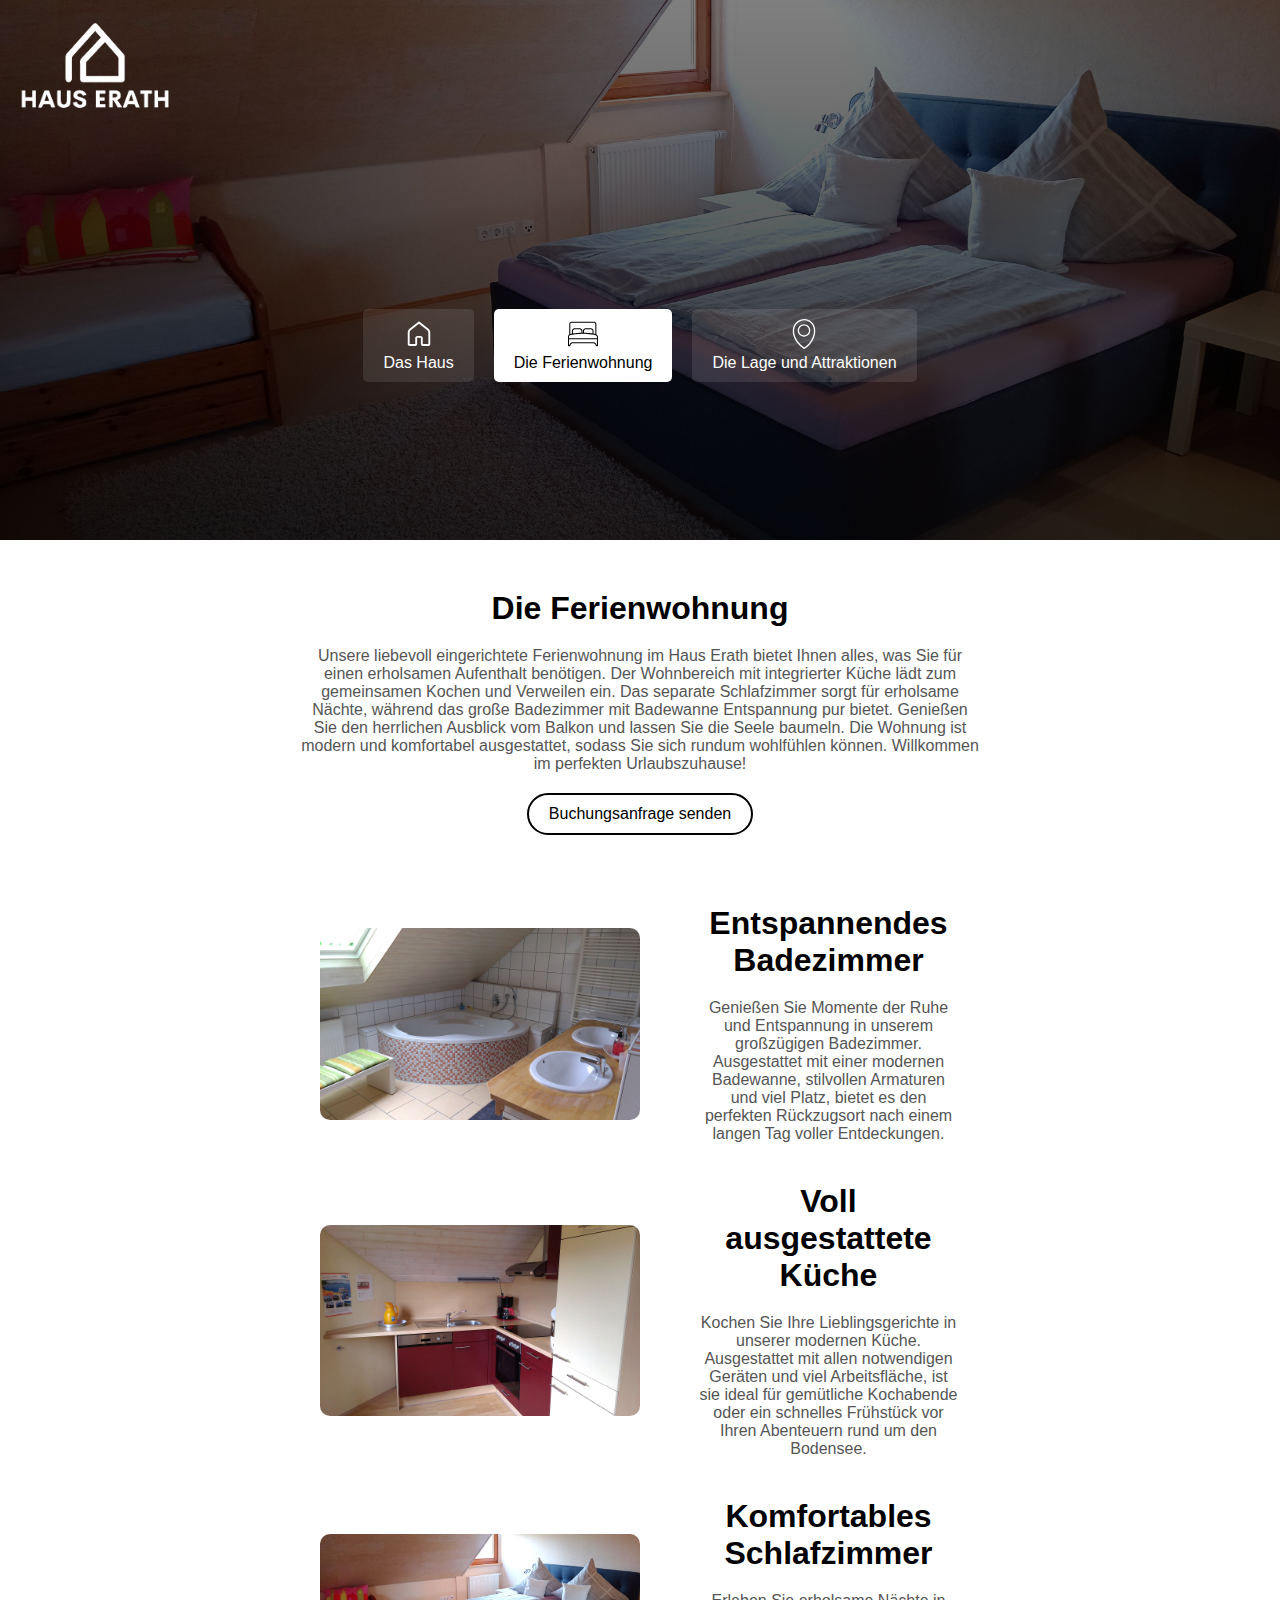
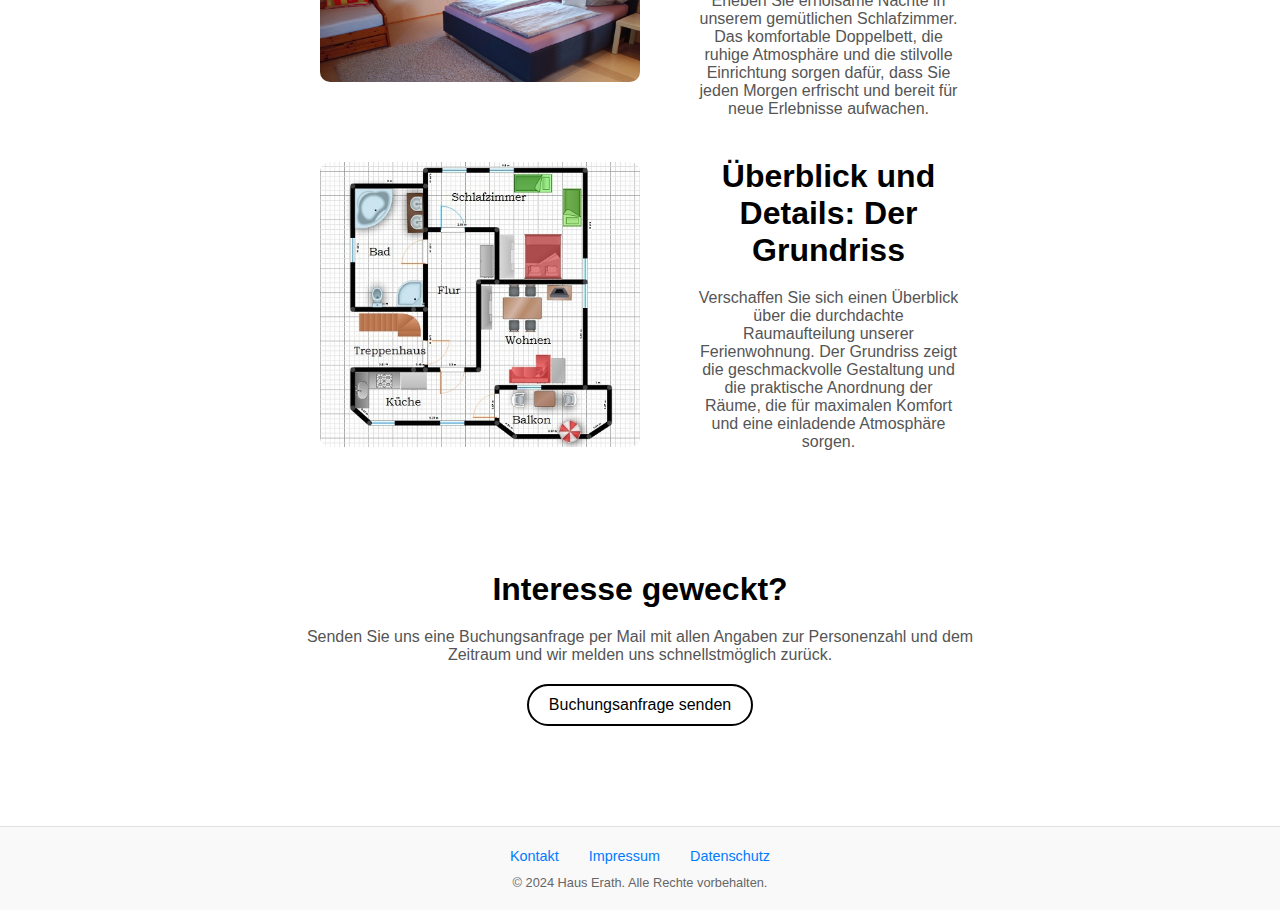
<file: Ferienwohnung.html>
<!DOCTYPE html>
<html lang="en">
<head>
    <meta charset="UTF-8">
    <meta name="viewport" content="width=device-width, initial-scale=1.0">
    <title>Document</title>
    <link href="style.css" rel="stylesheet"/>
</head>
<body>
    <a id="top"></a>
<div class="hero hero-ferienwohnung">
        <div class="overlay"></div>
        <img src="img/logo_white.png" alt="Logo" class="logo">
    
        <div class="burger-menu" id="burger-menu">
            <div class="bar"></div>
            <div class="bar"></div>
            <div class="bar"></div>
        </div>
        
        <div class="button-container">
            <a href="index.html" class="nav-button">
                <img src="img/home_outline.svg" alt="Das Haus Icon" class="button-icon">
                <span>Das Haus</span>
            </a>
            <a href="ferienwohnung.html" class="nav-button pressed">
                <img src="img/double-bed-icon.svg" alt="Die Ferienwohnung Icon" class="button-icon">
                <span>Die Ferienwohnung</span>
            </a>
            <a href="Lage.html" class="nav-button">
                <img src="img/maps-pin-line-icon.svg" alt="Die Lage und Attraktionen Icon" class="button-icon">
                <span>Die Lage und Attraktionen</span>
            </a>
        </div>
</div>
<section class="content-section">
    <div class="text-center">
        <h2>Die Ferienwohnung</h2>
        <p>Unsere liebevoll eingerichtete Ferienwohnung im Haus Erath bietet Ihnen alles, was Sie für einen erholsamen Aufenthalt benötigen. Der Wohnbereich mit integrierter Küche lädt zum gemeinsamen Kochen und Verweilen ein. Das separate Schlafzimmer sorgt für erholsame Nächte, während das große Badezimmer mit Badewanne Entspannung pur bietet. Genießen Sie den herrlichen Ausblick vom Balkon und lassen Sie die Seele baumeln. Die Wohnung ist modern und komfortabel ausgestattet, sodass Sie sich rundum wohlfühlen können. Willkommen im perfekten Urlaubszuhause!</p>
        <a href="mailto:hauserath@gmail.com" class="mail-button">Buchungsanfrage senden</a>

    </div>
    <div class="image-text">
        <img src="img/Bad.jpg" alt="Location">
        <div class="text">
            <h2>Entspannendes Badezimmer</h2>
            <p>Genießen Sie Momente der Ruhe und Entspannung in unserem großzügigen Badezimmer. Ausgestattet mit einer modernen Badewanne, stilvollen Armaturen und viel Platz, bietet es den perfekten Rückzugsort nach einem langen Tag voller Entdeckungen.</p>
        </div>
    </div>
    <div class="image-text">
        <img src="img/Küche.jpg" alt="House">
        <div class="text">
            <h2>Voll ausgestattete Küche</h2>
            <p>Kochen Sie Ihre Lieblingsgerichte in unserer modernen Küche. Ausgestattet mit allen notwendigen Geräten und viel Arbeitsfläche, ist sie ideal für gemütliche Kochabende oder ein schnelles Frühstück vor Ihren Abenteuern rund um den Bodensee.</p>
        </div>
    </div>
    <div class="image-text">
        <img src="img/Schlafen, Büro.jpg" alt="House">
        <div class="text">
            <h2>Komfortables Schlafzimmer</h2>
            <p>Erleben Sie erholsame Nächte in unserem gemütlichen Schlafzimmer. Das komfortable Doppelbett, die ruhige Atmosphäre und die stilvolle Einrichtung sorgen dafür, dass Sie jeden Morgen erfrischt und bereit für neue Erlebnisse aufwachen.</p>
        </div>
    </div>
    <div class="image-text">
        <img src="img/FeWo Grundriss DG.jpg" alt="House">
        <div class="text">
            <h2>Überblick und Details: Der Grundriss</h2>
            <p>Verschaffen Sie sich einen Überblick über die durchdachte Raumaufteilung unserer Ferienwohnung. Der Grundriss zeigt die geschmackvolle Gestaltung und die praktische Anordnung der Räume, die für maximalen Komfort und eine einladende Atmosphäre sorgen.</p>
        </div>
    </div>
</section>

<section class="content-section">
    <div class="text-center">
        <h2>Interesse geweckt?</h2>
        <p>Senden Sie uns eine Buchungsanfrage per Mail mit allen Angaben zur Personenzahl und dem Zeitraum und wir melden uns schnellstmöglich zurück.</p>
<a href="mailto:hauserath@gmail.com" class="mail-button">Buchungsanfrage senden</a>
    </section>  

    <footer>
        <ul class="footer-links">
            <li><a href="#kontakt">Kontakt</a></li>
            <li><a href="#impressum">Impressum</a></li>
            <li><a href="#datenschutz">Datenschutz</a></li>
        </ul>
        <p class="copyright">&copy; 2024 Haus Erath. Alle Rechte vorbehalten.</p>
    </footer>
</body>
</html>
</file>
<file: style.css>
/* Basis-Styling für alle Elemente */
* {
  margin: 0;
  padding: 0;
  box-sizing: border-box;
  font-family: Arial, sans-serif;
}

body, html {
  height: 100%;
}

/* Hero-Sektion */
.hero {
  position: relative;
  background-image: url('img/Hausansicht.jpg');
  background-size: cover;
  background-position: center;
  height: 60vh; /* Vollbildhöhe */
  display: flex;
  flex-direction: column;
  justify-content: center;
  align-items: center;
  color: white;
  text-align: center;
  overflow: hidden; /* Verhindert, dass das Menü über den Container hinausgeht */
}

.hero .overlay {
  position: absolute;
  top: 0;
  left: 0;
  width: 100%;
  height: 100%;
  background: linear-gradient(to bottom, rgba(0, 0, 0, 0.5), rgba(0, 0, 0, 0.8));
  z-index: 1; /* Über dem Hintergrundbild */
}

.hero img.logo {
  position: absolute;
  top: 20px;
  left: 20px;
  max-width: 150px;
  z-index: 2;
}

.hero .button-container {
  margin-top: 150px;
  z-index: 2;
  display: flex;
  gap: 20px;
}

.hero-ferienwohnung {
  background-image: url('img/Schlafen\,\ Büro.jpg'); }
  .hero-lage {
    background-image: url('img/Balkonblick\ 1\,67MB.jpg'); }
  .hero-buchungsanfrage {
    background: no-repeat center center/cover;
  }

/* Navigation Button */
.nav-button {
  display: flex;
  flex-direction: column;
  align-items: center;
  justify-content: center;
  background-color: rgba(255, 255, 255, 0.1);
  padding: 10px 20px;
  color: white;
  text-decoration: none;
  border-radius: 5px;
  transition: background-color 0.3s;
}

.nav-button.pressed {
  background-color: white;
  color: black;
}

.nav-button.pressed img {
  filter: invert(1);
}

.nav-button:hover {
  background-color: rgba(255, 255, 255, 0.2);
}

.button-icon {
  width: 30px;
  height: 30px;
  margin-bottom: 5px;
}

/* Burger-Menü-Styling */
.burger-menu {
  display: none; /* Verstecke das Burger-Menü standardmäßig */
  flex-direction: column;
  justify-content: center;
  align-items: center;
  cursor: pointer;
  position: absolute;
  top: 20px;
  right: 20px;
  z-index: 3;
}

.burger-menu .bar {
  width: 30px;
  height: 3px;
  background-color: white;
  margin: 5px 0;
  transition: 0.3s;
}

/* Navigation-Menü */
.nav-menu {
  display: none; /* Verstecke das Menü standardmäßig */
  position: absolute;
  top: 60px; /* Positioniere das Menü direkt unter dem Burger-Menü */
  right: 20px;
  background-color: rgba(0, 0, 0, 0.8); /* Hintergrundfarbe des Menüs */
  padding: 10px;
  border-radius: 5px;
  z-index: 2;
}

.nav-menu a {
  display: block;
  color: white;
  padding: 10px;
  text-decoration: none;
  font-size: 1.2em;
}

.nav-menu a:hover {
  background-color: rgba(255, 255, 255, 0.3);
}

/* Content Section */
.content-section {
  padding: 50px 300px; /* Standard Padding */
  text-align: center;
}

/* Text-Center-Styling */
.text-center {
  margin-bottom: 50px;
}

.text-center h2 {
  font-size: 2em;
  margin-bottom: 20px;
}

.text-center p {
  font-size: 1em;
  color: #555;
}

/* Bild-Text-Layout */
.image-text {
  display: flex;
  justify-content: center;
  align-items: center;
  gap: 57px;
  padding: 20px;
  flex-wrap: wrap;
}

.image-text img {
  max-width: 100%;
  height: auto;
  border-radius: 10px;
  flex: 1;
  max-width: 50%;
}

.image-text .text {
  max-width: 50%;
  flex: 1;
}

.image-text .text h2 {
  font-size: 2em;
  margin-bottom: 20px;
}

.image-text .text p {
  font-size: 1em;
  color: #555;
}

/* Medienabfrage für kleinere Bildschirme */
@media (max-width: 800px) {
  .content-section {
    padding: 50px; /* Kein Padding auf kleinen Bildschirmen */
  }

  .image-text {
    flex-direction: column;
    text-align: center;
  }

  .image-text img,
  .image-text .text {
    max-width: 100%;
    flex: none;
  }

  .image-text img {
    margin-bottom: 20px;
  }

  .burger-menu {
    display: flex; /* Zeige das Burger-Menü auf mobilen Geräten */
  }

  .nav-menu.show {
    display: block; /* Zeige das Menü, wenn die Klasse "show" hinzugefügt wird */
  }

  .hero .button-container {
    display: none; /* Verstecke die Buttons auf mobilen Geräten */
  }
}
footer {
  background-color: #f9f9f9;
  color: #333333;
  padding: 20px;
  text-align: center;
  font-family: 'Helvetica', 'Arial', sans-serif;
  border-top: 1px solid #e0e0e0;
}

.footer-links {
  list-style: none;
  padding: 0;
  margin: 0;
  display: flex;
  justify-content: center;
}

.footer-links li {
  margin: 0 15px;
}

.footer-links a {
  color: #007bff;
  text-decoration: none;
  font-size: 0.9em;
}

.footer-links a:hover {
  text-decoration: underline;
}

.copyright {
  margin-top: 10px;
  font-size: 0.8em;
  color: #666666;
}

/* Mail-Button */
.mail-button {
  display: inline-block;
  padding: 10px 20px;
  border: 2px solid rgb(0, 0, 0);
  border-radius: 25px;
  color: rgb(0, 0, 0);
  text-decoration: none;
  font-size: 16px;
  transition: all 0.3s ease;
  text-align: center;
  margin-top: 20px;
}

.mail-button:hover {
  background-color: rgb(125, 125, 125);
  color: rgb(255, 255, 255);
}
</file>
